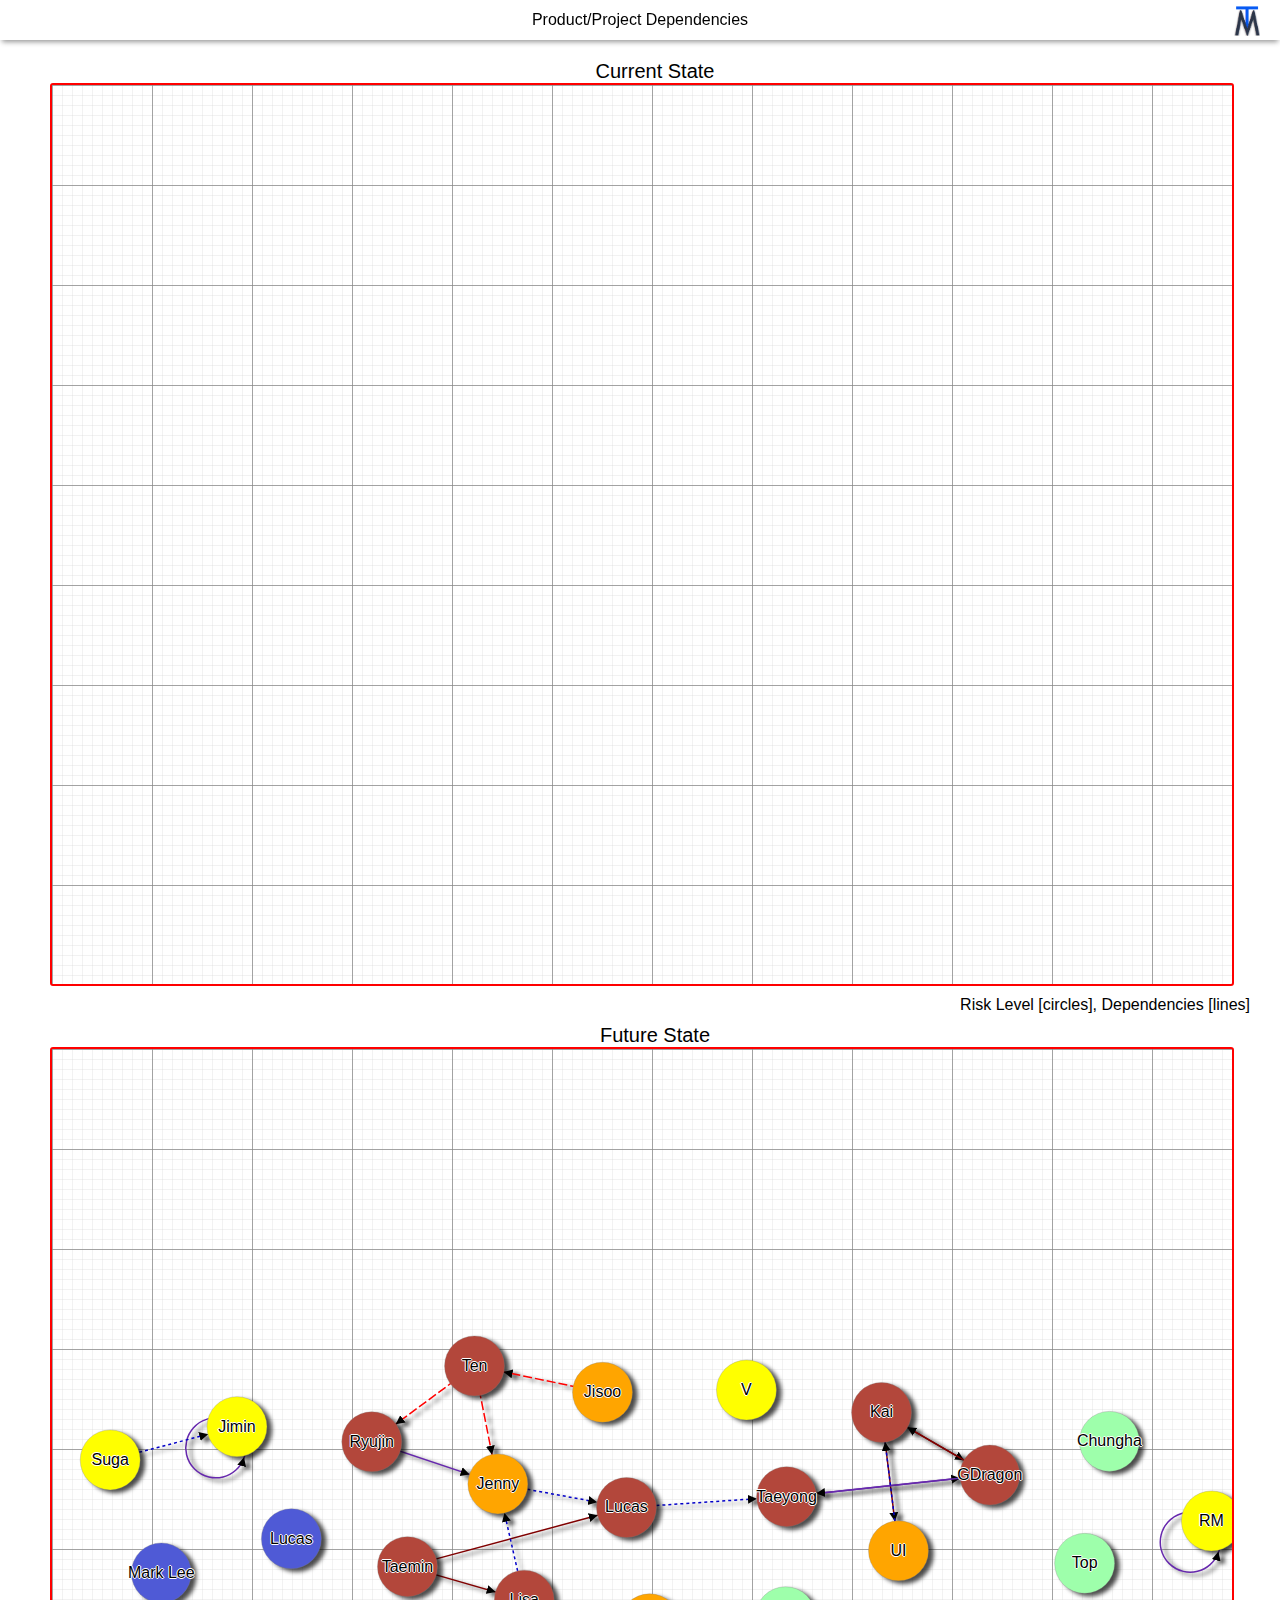
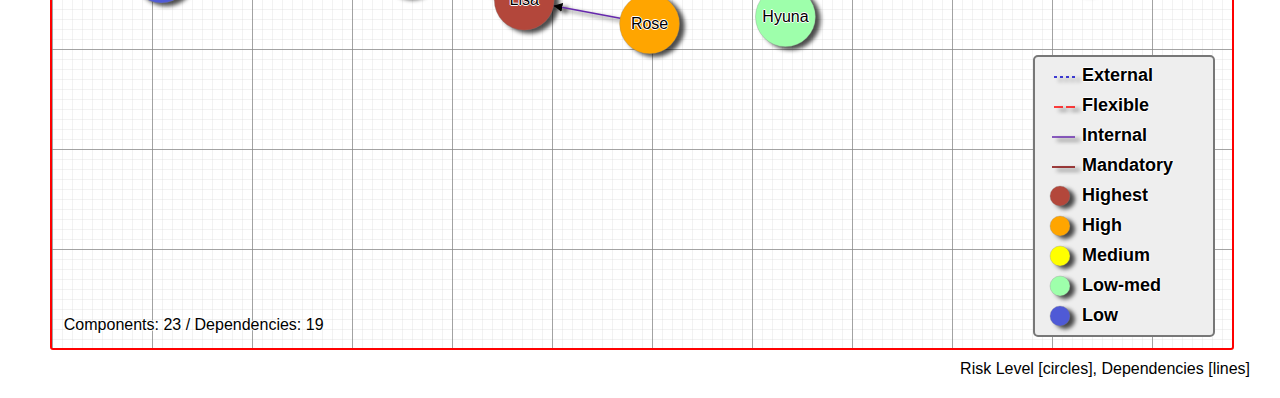
<file: dependency-model.html>
﻿
<!DOCTYPE html>
<meta charset="utf-8">
<html>
<head>
<title>Dependency Model</title>
  <!--script src="https://cdn.jsdelivr.net/npm/vue"></script-->
  <script src="js/vue.js"></script>
  <script src="js/d3.v5.min.js"></script>

  <link rel="stylesheet" href="css/dep-model-2.css">
  <link rel="icon" type="image/x-icon" href="images/MT.png">
</head>
<body>

    <div id="masthead">
        Product/Project Dependencies <img id="mtlogo" src="images/MT.png">
    </div>

    <div id="main">
        <div id="app" class="graph-grid"><span class="graph-text-header">Current State</span>
            
            <dependency-graph :data="data" style="border-radius:3px"></dependency-graph>
        </div>
        <div class="graph-text-bottom">Risk Level [circles], Dependencies [lines]</div>
        
        <div id="dep-future" class="graph-grid"><span class="graph-text-header">Future State</span>            
            <dependency-graph-2 :data="data" style="border-radius:3px"></dependency-graph-2>
        </div>

        <div class="graph-text-bottom">Risk Level [circles], Dependencies [lines]
        </div>


    </div>
    <script src="js/dep-model.js"></script>
    <script src="js/dep-model-2.js"></script>
</body>
</html>
</file>
<file: css/dep-model-2.css>
body{font-family:roboto,sans-serif,'Segoe UI';margin:0;}

  .faded { /* properties of items not hovered. can be set to 0 */
    opacity: 0.1; transition: 0.3s opacity;}
  .graph-grid{ padding:10px 0 10px 0;text-align:center;}
  .graph-text-bottom{padding-right:10px; text-align:right}
  .graph-text-header{font-size:20px;font-weight:500;}
  .highlight { /* 1 means no opacity effect */
    opacity: 1; }

  #main{padding:10px 20px 20px 50px}
  #masthead{background:white; box-shadow: 0 4px 5px -2px #999; line-height: 40px; position:sticky;
            text-align:center; top:0;width:100%;}  
  #mtlogo{height:30px;position:absolute; top:6px; right:20px;}

  path.link { /* default line + arrows & self-targeted dependency  */
    fill: none; stroke: pink; stroke-width: 1.5px; /* arrow proximity */
      -webkit-filter: drop-shadow( 5px 3px 2px rgba(0, 0, 0, .7));
  filter: drop-shadow( 5px 3px 2px rgba(0, 0, 0, .7));}
  path.link.Flexible {stroke: red; stroke-dasharray: 9, 3;} /* length and padding of dotted lines */  
  path.link.Mandatory {stroke: maroon;}  
  path.link.Internal {stroke: #6628ad;}  
  path.link.External {stroke: #0300c9; stroke-dasharray: 3, 3;}

/* nodes + links */ 

  circle {
    fill:maroon;
    stroke: grey;
    stroke-width: .3px;
    -webkit-filter: drop-shadow( 5px 3px 2px rgba(0, 0, 0, .7));
    filter: drop-shadow( 5px 3px 2px rgba(0, 0, 0, .7));
  }
  circle.Highest {
    fill: #b3473b;
  }
  circle.High {
    fill: orange;

  }  
  circle.Medium {
    fill: yellow;

  }  
  circle.Low-med {
    fill: #9effab;

  }  
  circle.Low{
    fill: #4f5ad6;
  }

  circle.selected {
    stroke: black !important;
    stroke-width: 3px;
    animation: selected 2s infinite alternate ease-in-out;
  }

  @keyframes selected {
    from {
      stroke-width: 5px;
      r: 26;
    }
    to {
      stroke-width: 1px;
      r: 30;
    }
  }

  text {
    font: 14px;
    pointer-events: none;
    text-shadow: 0 1px 0 #fff, 1px 0 0 #fff, 0 -1px 0 #fff, -1px 0 0 #fff;
  }

  rect.caption { /* legend */
    fill: #eee;
    stroke: #777;
    stroke-width: 2px;
  }
  text.caption { /* legend text */
    font-size: 18px;
    font-weight: bold;
  }
</file>
